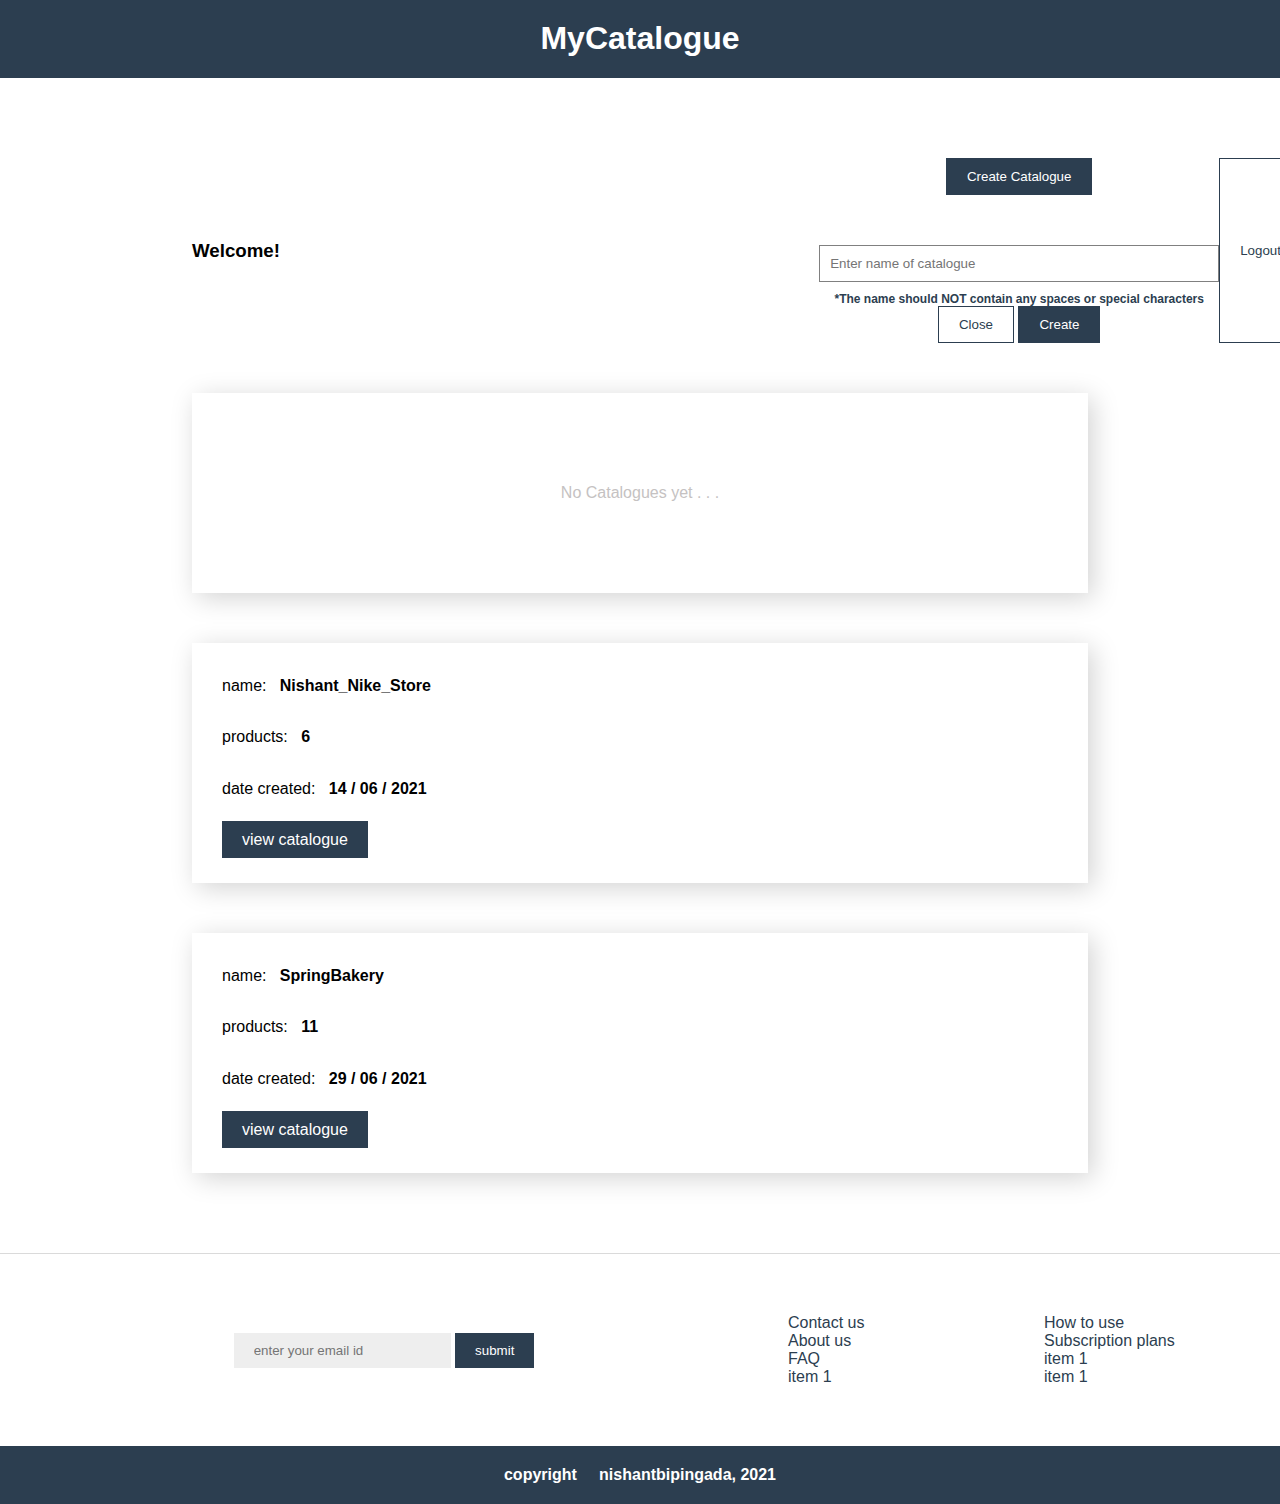
<file: index.html>
<!doctype html>
<html lang="en">

<head>
    <meta charset="utf-8">
    <meta name="viewport" content="width=device-width, initial-scale=1">
    <link href="https://cdn.jsdelivr.net/npm/bootstrap@5.0.1/dist/css/bootstrap.min.css" rel="stylesheet"
        integrity="sha384-+0n0xVW2eSR5OomGNYDnhzAbDsOXxcvSN1TPprVMTNDbiYZCxYbOOl7+AMvyTG2x" crossorigin="anonymous">
    <link rel="stylesheet" href="css/index.css">
    <title>Hello, world!</title>
</head>
<body>
    <header><h1>MyCatalogue</h1></header>

    <section id="main">
        <div id="create">
            <h3>Welcome!</h3>
            <div id="logoutBtnDiv">
                <div id="modal">
                    <button type="button" class="myBtn createCatalogueButton" data-bs-toggle="modal" data-bs-target="#exampleModal">
                        Create Catalogue
                    </button>

                    <!-- Modal -->
                    <div class="modal fade myModal" id="exampleModal" tabindex="-1" aria-labelledby="exampleModalLabel"
                        aria-hidden="true">
                        <div class="modal-dialog">
                            <div class="modal-content">
                                <div class="modal-body">
                                    <form>
                                        <input type="text" name="catalogueName" id="catalogueName" placeholder="Enter name of catalogue" autocomplete="off" required>
                                    </form>
                                    <p>*The name should NOT contain any spaces or special characters</p>
                                </div>
                                <div class="modal-footer">
                                    <button type="button" class="myBtnSecondary closeBtn" data-bs-dismiss="modal">Close</button>
                                    <button type="button" class="myBtn createBtn">Create</button>
                                </div>
                            </div>
                        </div>
                    </div>
                </div>
                <button class="myBtnSecondary">Logout</button>
            </div>
        </div>

        <div id="empty_catalogue_section">
            <p>No Catalogues yet . . .</p>
        </div>

        <div id="catalogue_section">
            <p>name: &nbsp;&nbsp;<strong>Nishant_Nike_Store</strong></p>
            <p>products: &nbsp;&nbsp;<strong>6</strong></p>
            <p>date created: &nbsp;&nbsp;<strong>14 / 06 / 2021</strong></p>
            <p><a href="./catalogue.html">view catalogue</a></p>
        </div>
        
        <div id="catalogue_section">
            <p>name: &nbsp;&nbsp;<strong>SpringBakery</strong></p>
            <p>products: &nbsp;&nbsp;<strong>11</strong></p>
            <p>date created: &nbsp;&nbsp;<strong>29 / 06 / 2021</strong></p>
            <p><a href="./catalogue.html">view catalogue</a></p>
        </div>
    </section>

    <footer>
        <div class="sub_footer">
            <div class="newsletter">
                <form>
                    <input type="email" name="newsletterEmail" id="newsletterEmail" placeholder="enter your email id" required>
                    <input type="submit" value="submit">
                </form>
            </div>
            <div class="column1">
                <p><a href="#">Contact us</a></p>
                <p><a href="#">About us</a></p>
                <p><a href="#">FAQ</a></p>
                <p><a href="#">item 1</a></p>
            </div>
            <div class="column2">
                <p><a href="#">How to use</a></p>
                <p><a href="#">Subscription plans</a></p>
                <p><a href="#">item 1</a></p>
                <p><a href="#">item 1</a></p>
            </div>
        </div>
        <div class="copyright"><p>copyright &nbsp;&nbsp;&nbsp; nishantbipingada, 2021</p></div>
    </footer>

    <script src="https://cdn.jsdelivr.net/npm/bootstrap@5.0.1/dist/js/bootstrap.bundle.min.js"
        integrity="sha384-gtEjrD/SeCtmISkJkNUaaKMoLD0//ElJ19smozuHV6z3Iehds+3Ulb9Bn9Plx0x4"
        crossorigin="anonymous"></script>
</body>
</html>
</file>
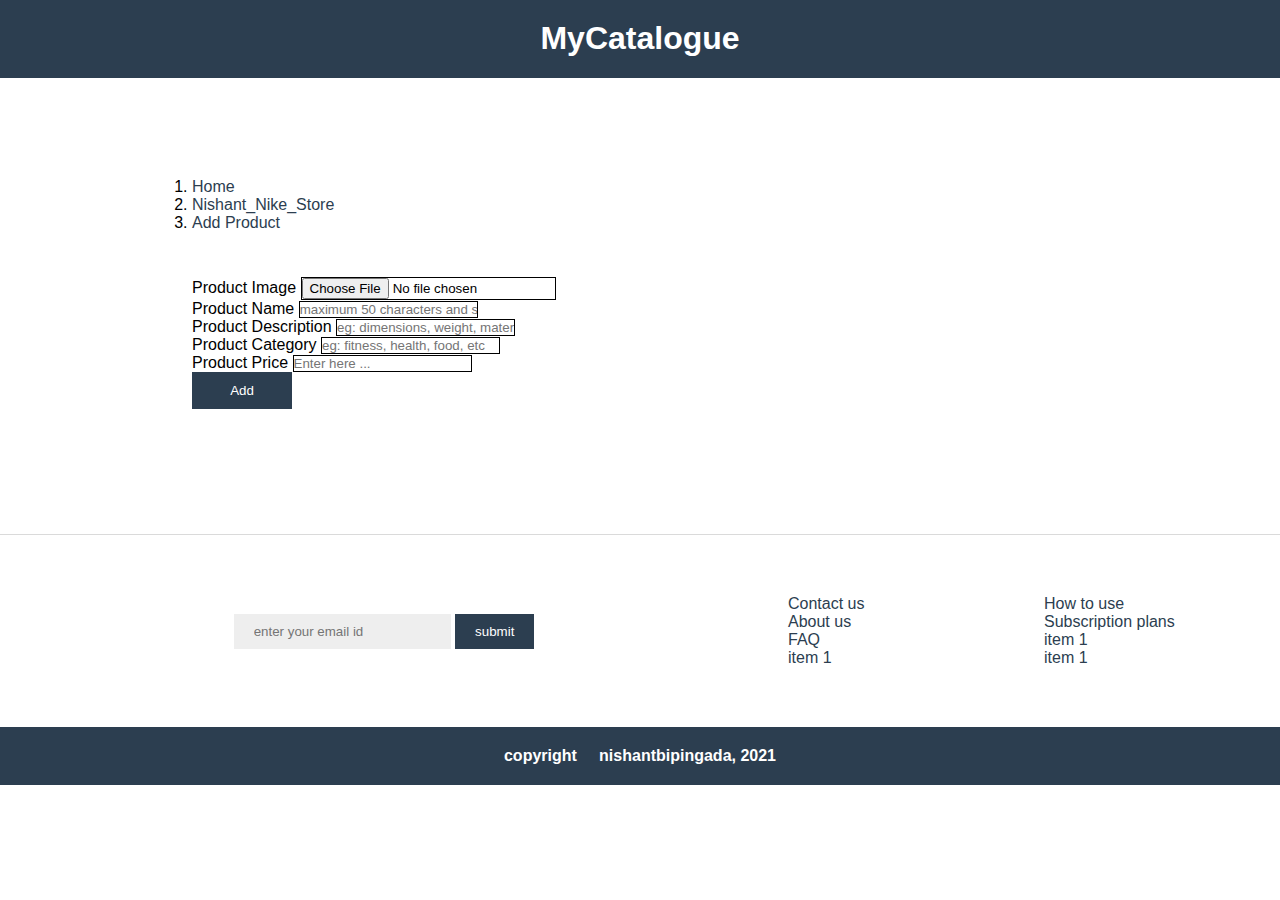
<file: addProduct.html>
<!doctype html>
<html lang="en">
<head>
    <meta charset="utf-8">
    <meta name="viewport" content="width=device-width, initial-scale=1">
    <link href="https://cdn.jsdelivr.net/npm/bootstrap@5.0.1/dist/css/bootstrap.min.css" rel="stylesheet"
        integrity="sha384-+0n0xVW2eSR5OomGNYDnhzAbDsOXxcvSN1TPprVMTNDbiYZCxYbOOl7+AMvyTG2x" crossorigin="anonymous">
    <link rel="stylesheet" href="css/index.css">
    <link rel="stylesheet" href="css/catalogue.css">
    <title>Hello, world!</title>
</head>
<style>
    .addProduct {
        /* border: 1px solid black; */
        width: 70%;
        margin: 20px auto 100px;
        max-height: 100%;
        padding: 25px 0;
    }

    #submitBtn {
        width: 100px;
    }

    #product_image,
    #product_name,
    #product_description,
    #product_category,
    #product_price {
        box-shadow: none;
        border: 1px solid black;
    }

    @media screen and (max-width: 768px) {
        .addProduct {
            width: 80%;
        }
    }

</style>
<body>
    <header><h1>MyCatalogue</h1></header>

    <div id="breadcrums">
        <nav aria-label="breadcrumb">
            <ol class="breadcrumb">
                <li class="breadcrumb-item"><a href="./index.html">Home</a></li>
                <li class="breadcrumb-item"><a href="./catalogue.html">Nishant_Nike_Store</a></li>
                <li class="breadcrumb-item"><a href="#">Add Product</a></li>
            </ol>
        </nav>
    </div>

    <section class="addProduct">
        <form>
            <div class="mb-4">
            <label for="formGroupExampleInput" class="form-label">Product Image</label>
            <input type="file" class="form-control" id="product_image" placeholder="Example input placeholder" required>
            </div>
            <div class="mb-4">
            <label for="formGroupExampleInput" class="form-label">Product Name</label>
            <input type="text" class="form-control" id="product_name" placeholder="maximum 50 characters and special characters or spaces are not allowed" autocomplete="off" required>
            </div>
            <div class="mb-4">
            <label for="formGroupExampleInput2" class="form-label">Product Description</label>
            <input type="text" class="form-control" id="product_description" placeholder="eg: dimensions, weight, material, etc" autocomplete="off" required>
            </div>
            <div class="mb-4">
            <label for="formGroupExampleInput2" class="form-label">Product Category</label>
            <input type="text" class="form-control" id="product_category" placeholder="eg: fitness, health, food, etc" autocomplete="off" required>
            </div>
            <div class="mb-4">
            <label for="formGroupExampleInput2" class="form-label">Product Price</label>
            <input type="text" class="form-control" id="product_price" placeholder="Enter here ..." autocomplete="off" required>
            </div>
            <input type="submit" id="submitBtn" value="Add" class="myBtn">
        </form>
    </section>
    
    <footer>
        <div class="sub_footer">
            <div class="newsletter">
                <form>
                    <input type="email" name="newsletterEmail" id="newsletterEmail" placeholder="enter your email id" required>
                    <input type="submit" value="submit">
                </form>
            </div>
            <div class="column1">
                <p><a href="#">Contact us</a></p>
                <p><a href="#">About us</a></p>
                <p><a href="#">FAQ</a></p>
                <p><a href="#">item 1</a></p>
            </div>
            <div class="column2">
                <p><a href="#">How to use</a></p>
                <p><a href="#">Subscription plans</a></p>
                <p><a href="#">item 1</a></p>
                <p><a href="#">item 1</a></p>
            </div>
        </div>
        <div class="copyright"><p>copyright &nbsp;&nbsp;&nbsp; nishantbipingada, 2021</p></div>
    </footer>

    <script src="https://cdn.jsdelivr.net/npm/bootstrap@5.0.1/dist/js/bootstrap.bundle.min.js"
        integrity="sha384-gtEjrD/SeCtmISkJkNUaaKMoLD0//ElJ19smozuHV6z3Iehds+3Ulb9Bn9Plx0x4"
        crossorigin="anonymous"></script>
</body>
</file>
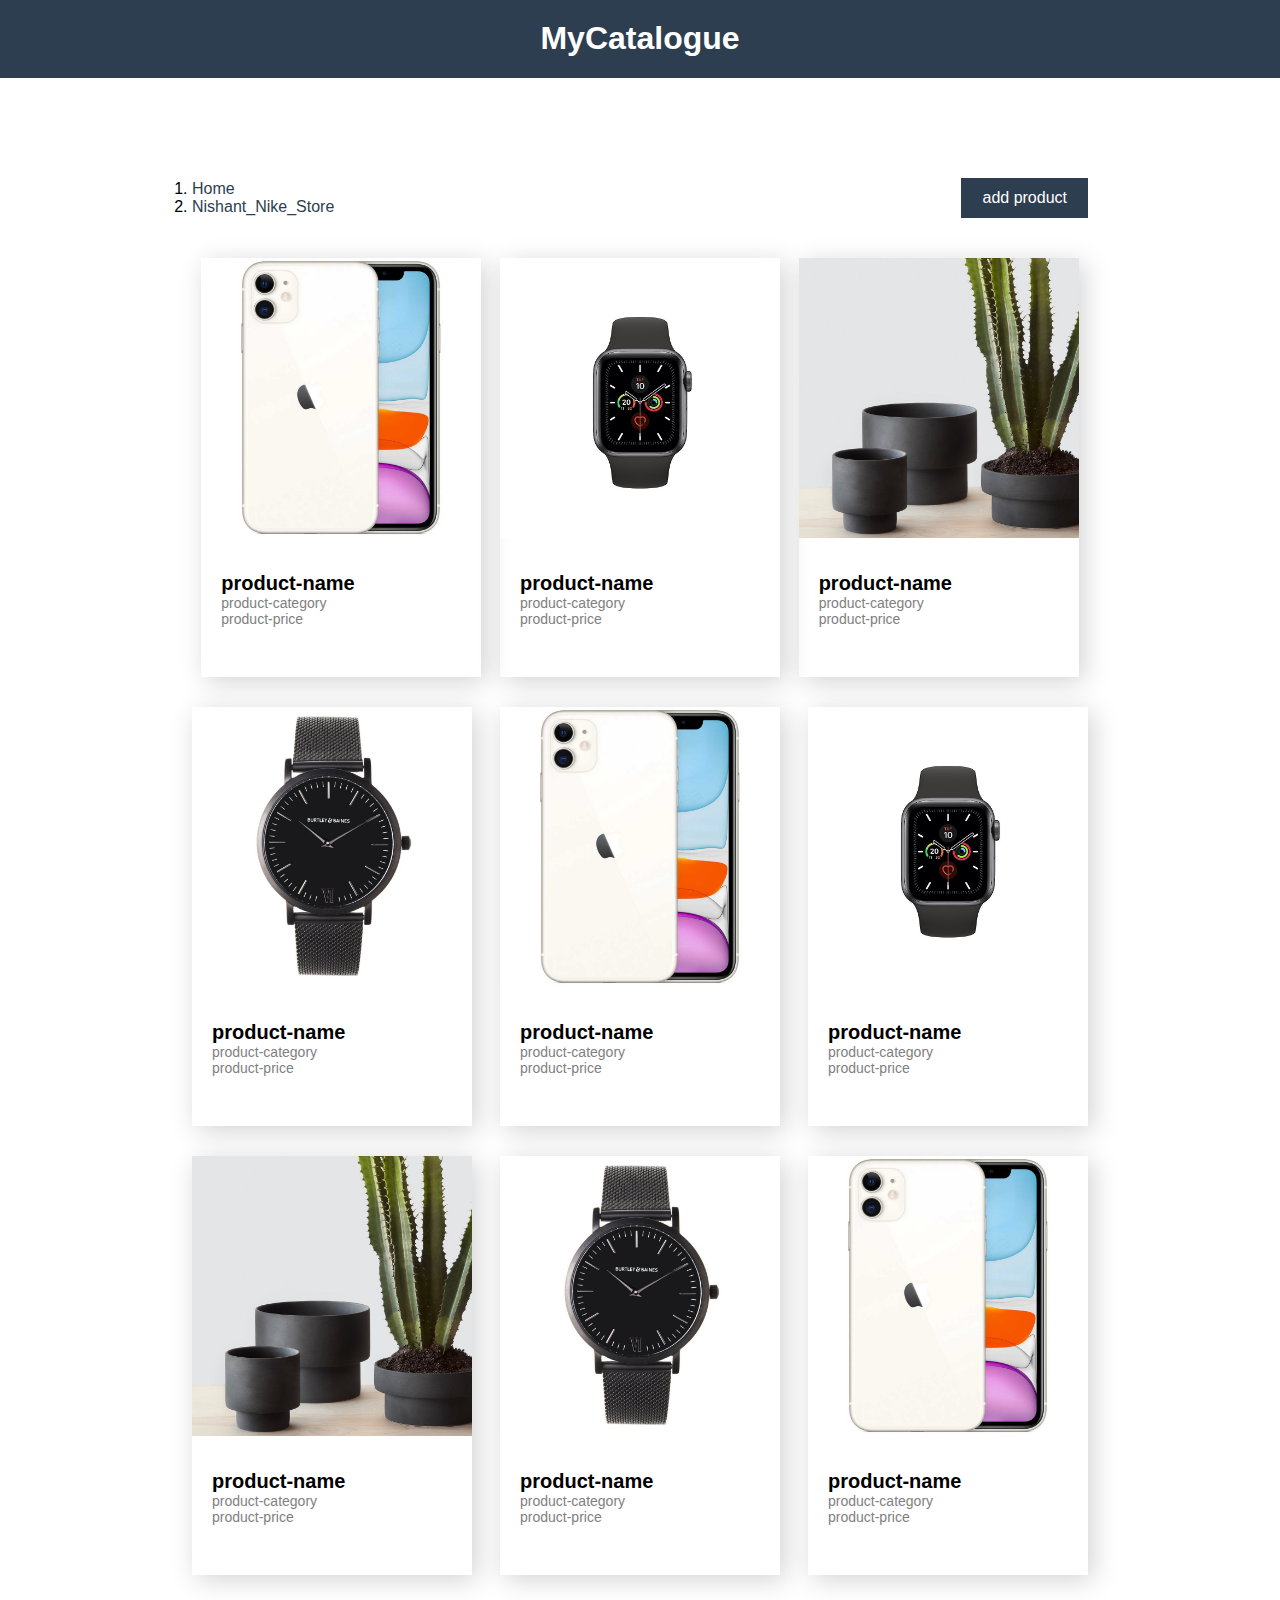
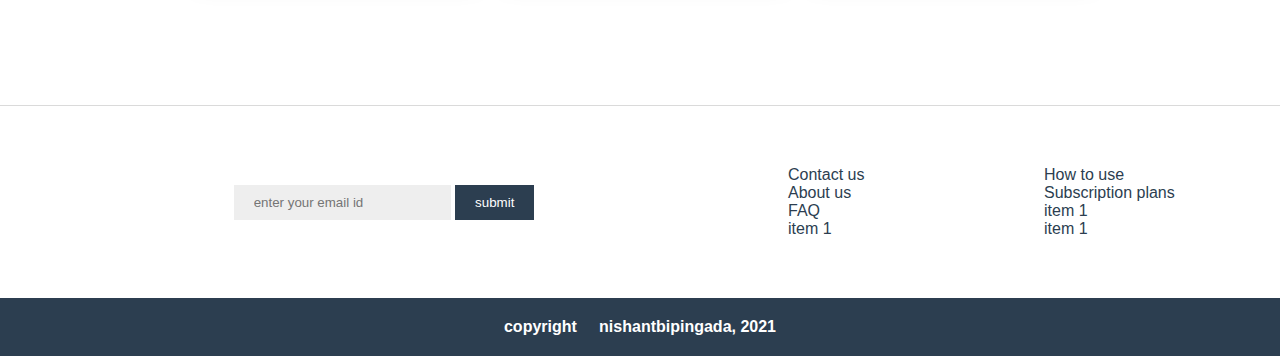
<file: catalogue.html>
<!doctype html>
<html lang="en">

<head>
    <meta charset="utf-8">
    <meta name="viewport" content="width=device-width, initial-scale=1">
    <link href="https://cdn.jsdelivr.net/npm/bootstrap@5.0.1/dist/css/bootstrap.min.css" rel="stylesheet"
        integrity="sha384-+0n0xVW2eSR5OomGNYDnhzAbDsOXxcvSN1TPprVMTNDbiYZCxYbOOl7+AMvyTG2x" crossorigin="anonymous">
    <link rel="stylesheet" href="css/index.css">
    <link rel="stylesheet" href="css/catalogue.css">
    <title>Hello, world!</title>
</head>

<body>
    <header><h1>MyCatalogue</h1></header>

    <div id="breadcrums">
        <nav aria-label="breadcrumb">
            <ol class="breadcrumb">
                <li class="breadcrumb-item"><a href="./index.html">Home</a></li>
                <li class="breadcrumb-item"><a href="#">Nishant_Nike_Store</a></li>
            </ol>
        </nav>
        <a href="./addProduct.html" class="myBtn add_product_btn">add product</a>
    </div>

    <section id="catalogue">
        <a href="./product.html">
            <div class="product">
                <img src="./img/appleIphone11.jpg" alt="">
                <div>
                    <p id="productName">product-name</p>
                    <p id="productCategory">product-category</p>
                    <p id="productPrice">product-price</p>
                </div>
            </div>
        </a>
        <a href="./product.html">
            <div class="product">
                <img src="./img/appleWatch.jpg" alt="">
                <div>
                    <p id="productName">product-name</p>
                    <p id="productCategory">product-category</p>
                    <p id="productPrice">product-price</p>
                </div>
            </div>
        </a>
        <a href="./product.html">
            <div class="product">
                <img src="./img/Plant.jpg" alt="">
                <div>
                    <p id="productName">product-name</p>
                    <p id="productCategory">product-category</p>
                    <p id="productPrice">product-price</p>
                </div>
            </div>
        </a>
        
        <div class="product">
            <img src="./img/Watch.jpg" alt="">
            <div>
                <p id="productName">product-name</p>
                <p id="productCategory">product-category</p>
                <p id="productPrice">product-price</p>
            </div>
        </div>
        <div class="product">
            <img src="./img/appleIphone11.jpg" alt="">
            <div>
                <p id="productName">product-name</p>
                <p id="productCategory">product-category</p>
                <p id="productPrice">product-price</p>
            </div>
        </div>
        <div class="product">
            <img src="./img/appleWatch.jpg" alt="">
            <div>
                <p id="productName">product-name</p>
                <p id="productCategory">product-category</p>
                <p id="productPrice">product-price</p>
            </div>
        </div>

        <div class="product">
            <img src="./img/Plant.jpg" alt="">
            <div>
                <p id="productName">product-name</p>
                <p id="productCategory">product-category</p>
                <p id="productPrice">product-price</p>
            </div>
        </div>
        <div class="product">
            <img src="./img/Watch.jpg" alt="">
            <div>
                <p id="productName">product-name</p>
                <p id="productCategory">product-category</p>
                <p id="productPrice">product-price</p>
            </div>
        </div>
        <div class="product">
            <img src="./img/appleIphone11.jpg" alt="">
            <div>
                <p id="productName">product-name</p>
                <p id="productCategory">product-category</p>
                <p id="productPrice">product-price</p>
            </div>
        </div>
    </section>

    <footer>
        <div class="sub_footer">
            <div class="newsletter">
                <form>
                    <input type="email" name="newsletterEmail" id="newsletterEmail" placeholder="enter your email id" required>
                    <input type="submit" value="submit">
                </form>
            </div>
            <div class="column1">
                <p><a href="#">Contact us</a></p>
                <p><a href="#">About us</a></p>
                <p><a href="#">FAQ</a></p>
                <p><a href="#">item 1</a></p>
            </div>
            <div class="column2">
                <p><a href="#">How to use</a></p>
                <p><a href="#">Subscription plans</a></p>
                <p><a href="#">item 1</a></p>
                <p><a href="#">item 1</a></p>
            </div>
        </div>
        <div class="copyright"><p>copyright &nbsp;&nbsp;&nbsp; nishantbipingada, 2021</p></div>
    </footer>

    <script src="https://cdn.jsdelivr.net/npm/bootstrap@5.0.1/dist/js/bootstrap.bundle.min.js"
        integrity="sha384-gtEjrD/SeCtmISkJkNUaaKMoLD0//ElJ19smozuHV6z3Iehds+3Ulb9Bn9Plx0x4"
        crossorigin="anonymous"></script>
</body>
</html>
</file>
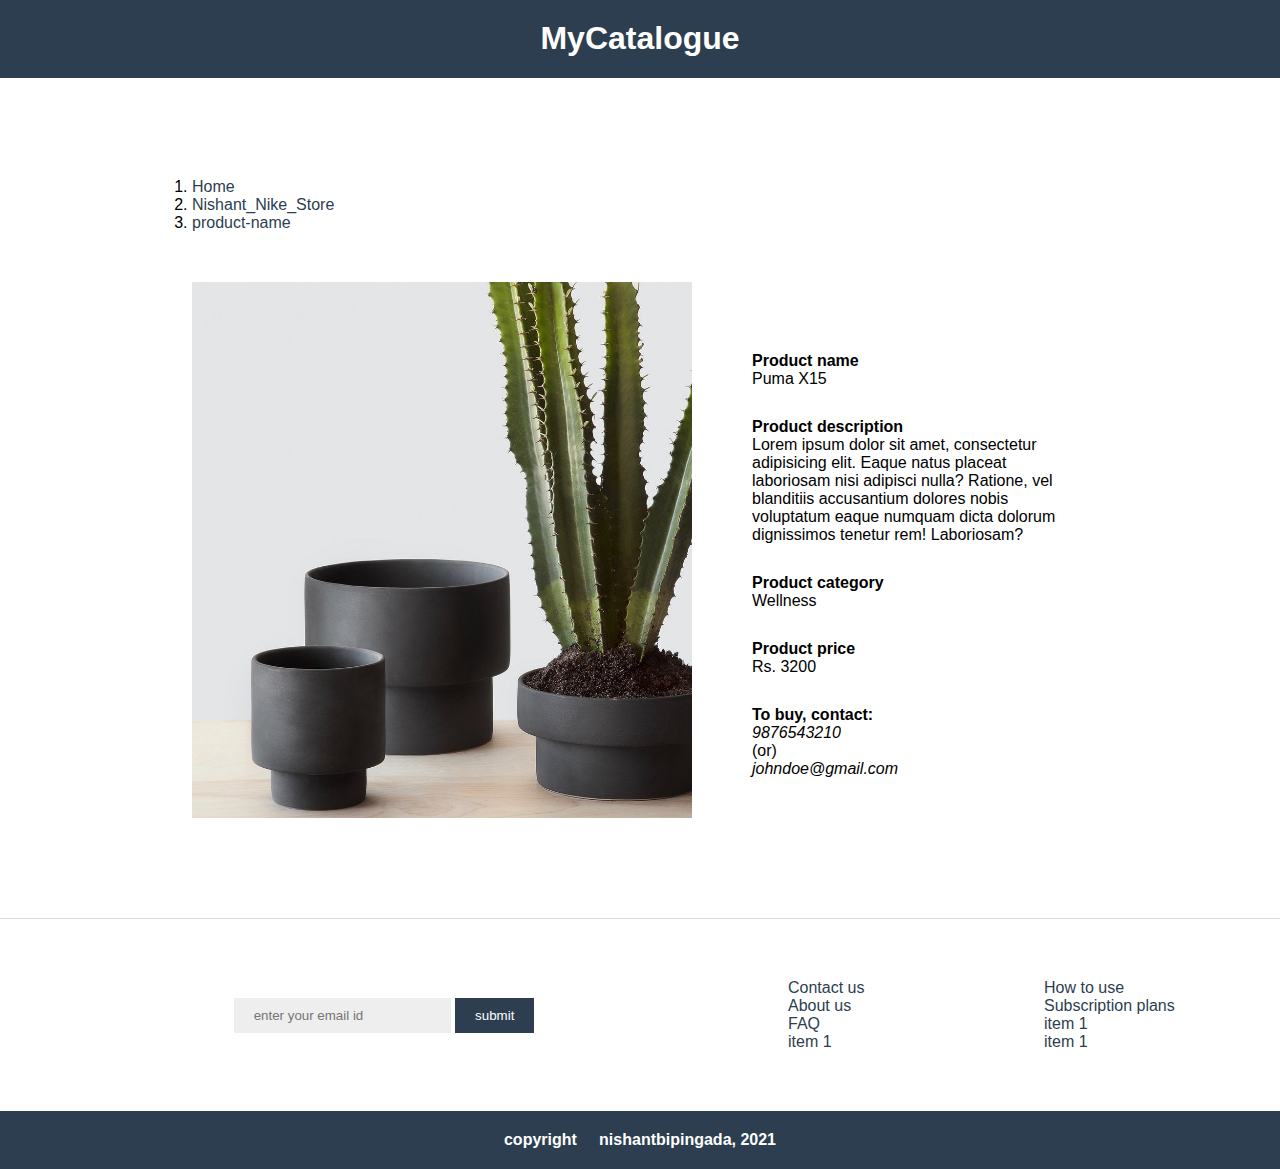
<file: product.html>
<!doctype html>
<html lang="en">
<head>
    <meta charset="utf-8">
    <meta name="viewport" content="width=device-width, initial-scale=1">
    <link href="https://cdn.jsdelivr.net/npm/bootstrap@5.0.1/dist/css/bootstrap.min.css" rel="stylesheet"
        integrity="sha384-+0n0xVW2eSR5OomGNYDnhzAbDsOXxcvSN1TPprVMTNDbiYZCxYbOOl7+AMvyTG2x" crossorigin="anonymous">
    <link rel="stylesheet" href="css/index.css">
    <link rel="stylesheet" href="css/catalogue.css">
    <link rel="stylesheet" href="css/product.css">
    <title>Hello, world!</title>
</head>
<body>
    <header><h1>MyCatalogue</h1></header>

    <div id="breadcrums">
        <nav aria-label="breadcrumb">
            <ol class="breadcrumb">
                <li class="breadcrumb-item"><a href="./index.html">Home</a></li>
                <li class="breadcrumb-item"><a href="./catalogue.html">Nishant_Nike_Store</a></li>
                <li class="breadcrumb-item"><a href="#">product-name</a></li>
            </ol>
        </nav>
        <a href="" id="removeProduct" class="btn btn-danger add_product_btn">remove product</a>
    </div>

    <section class="product_details">
        <img src="./img/Plant.jpg" class="productImage" alt="">
        <div>
            <h4>Product name</h4>
            <p>Puma X15</p>
            <h4>Product description</h4>
            <p>Lorem ipsum dolor sit amet, consectetur adipisicing elit. Eaque natus placeat laboriosam 
                nisi adipisci nulla? Ratione, vel blanditiis accusantium dolores nobis voluptatum eaque 
                numquam dicta dolorum dignissimos tenetur rem! Laboriosam?
            </p>
            <h4>Product category</h4>
            <p>Wellness</p>
            <h4>Product price</h4>
            <p>Rs. 3200</p>
            <h4>To buy, contact: </h4>
            <p>9876543210</p>
            <p>(or)</p>
            <p>johndoe@gmail.com</p>
        </div>
    </section>

    <footer>
        <div class="sub_footer">
            <div class="newsletter">
                <form>
                    <input type="email" name="newsletterEmail" id="newsletterEmail" placeholder="enter your email id" required>
                    <input type="submit" value="submit">
                </form>
            </div>
            <div class="column1">
                <p><a href="#">Contact us</a></p>
                <p><a href="#">About us</a></p>
                <p><a href="#">FAQ</a></p>
                <p><a href="#">item 1</a></p>
            </div>
            <div class="column2">
                <p><a href="#">How to use</a></p>
                <p><a href="#">Subscription plans</a></p>
                <p><a href="#">item 1</a></p>
                <p><a href="#">item 1</a></p>
            </div>
        </div>
        <div class="copyright"><p>copyright &nbsp;&nbsp;&nbsp; nishantbipingada, 2021</p></div>
    </footer>


    <script>
        var removeProduct = document.getElementById("removeProduct");
        removeProduct.addEventListener('click', function() {
            alert("Are you sure you want to remove this product?");
        })
    </script>

    <script src="https://cdn.jsdelivr.net/npm/bootstrap@5.0.1/dist/js/bootstrap.bundle.min.js"
        integrity="sha384-gtEjrD/SeCtmISkJkNUaaKMoLD0//ElJ19smozuHV6z3Iehds+3Ulb9Bn9Plx0x4"
        crossorigin="anonymous"></script>
</body>
</file>
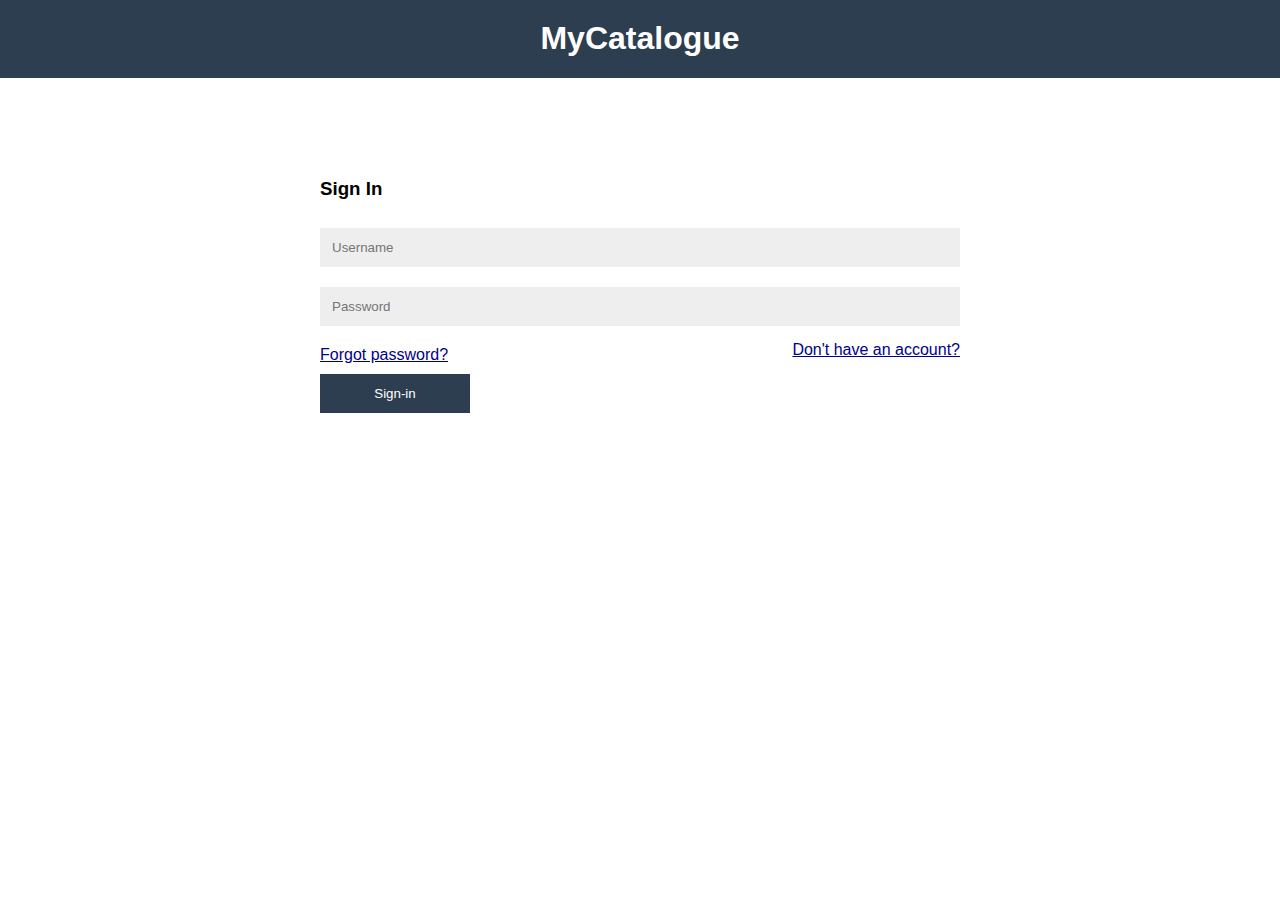
<file: signin.html>
<!doctype html>
<html lang="en">
<head>
    <meta charset="utf-8">
    <meta name="viewport" content="width=device-width, initial-scale=1">
    <link href="https://cdn.jsdelivr.net/npm/bootstrap@5.0.1/dist/css/bootstrap.min.css" rel="stylesheet"integrity="sha384-+0n0xVW2eSR5OomGNYDnhzAbDsOXxcvSN1TPprVMTNDbiYZCxYbOOl7+AMvyTG2x" crossorigin="anonymous">
    <link rel="stylesheet" href="css/index.css">
    <link rel="stylesheet" href="css/signin.css">
    <title>Hello, world!</title>
</head>
<body>
    <header>
        <h1>MyCatalogue</h1>
    </header>

    <section id="signup">
        <h3>Sign In</h3>
        <br>
        <form>
            <input type="text" name="username" id="username" placeholder="Username" autocomplete="off" required><br>
            <input type="password" name="password" id="password" placeholder="Password" autocomplete="off" required><br>
            <div>
                <p  id="forgot_password"><a href="#">Forgot password?</a></p>
                <p><a href="./signup.html">Don't have an account?</a></p>
            </div>
            <input type="submit" value="Sign-in" class="signinBtn">
        </form>
    </section>
    

    <script src="https://cdn.jsdelivr.net/npm/bootstrap@5.0.1/dist/js/bootstrap.bundle.min.js"
        integrity="sha384-gtEjrD/SeCtmISkJkNUaaKMoLD0//ElJ19smozuHV6z3Iehds+3Ulb9Bn9Plx0x4"
        crossorigin="anonymous"></script>
</body>
</html>
</file>
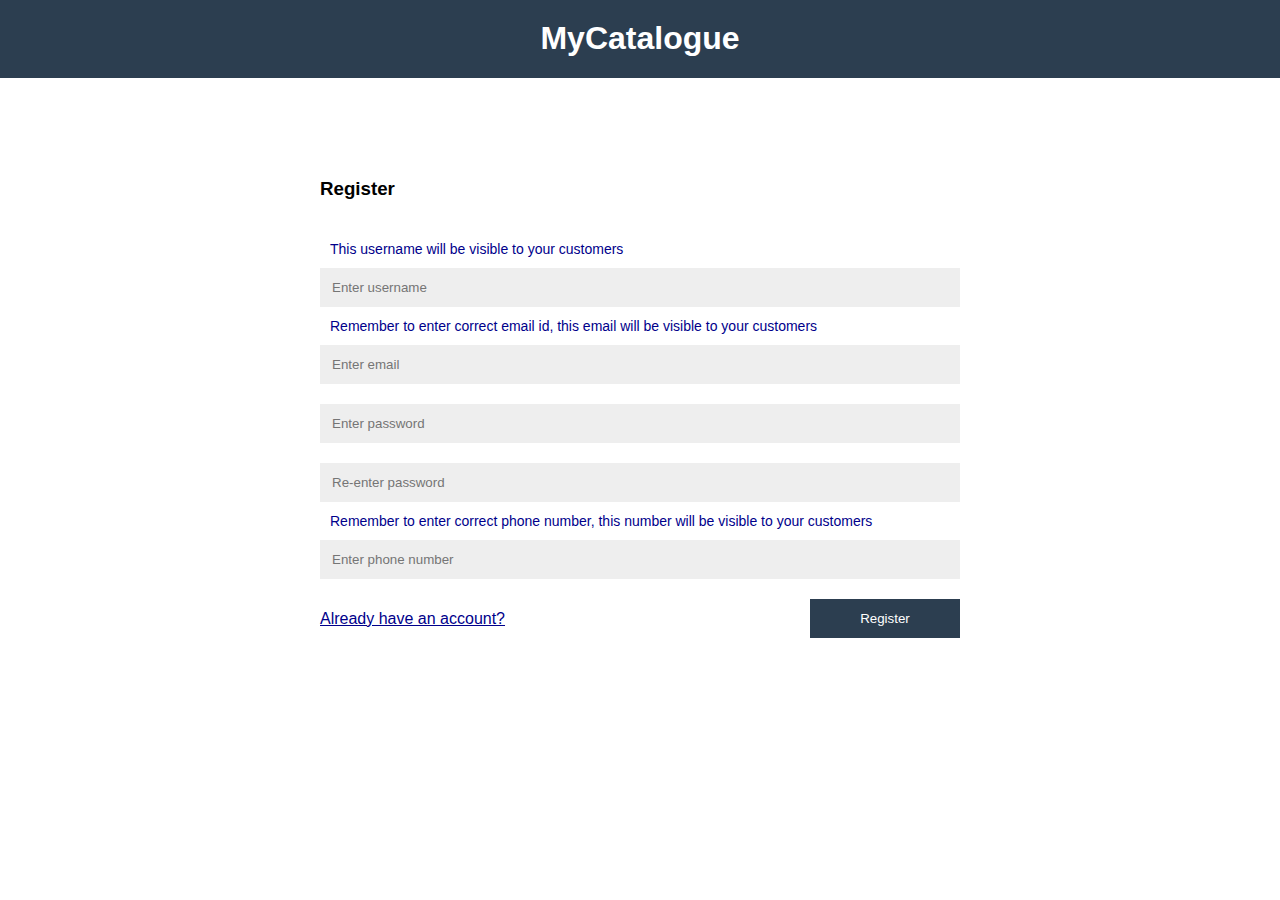
<file: signup.html>
<!doctype html>
<html lang="en">
<head>
    <meta charset="utf-8">
    <meta name="viewport" content="width=device-width, initial-scale=1">
    <link href="https://cdn.jsdelivr.net/npm/bootstrap@5.0.1/dist/css/bootstrap.min.css" rel="stylesheet"integrity="sha384-+0n0xVW2eSR5OomGNYDnhzAbDsOXxcvSN1TPprVMTNDbiYZCxYbOOl7+AMvyTG2x" crossorigin="anonymous">
    <link rel="stylesheet" href="css/index.css">
    <link rel="stylesheet" href="css/signin.css">
    <link rel="stylesheet" href="css/signup.css">
    <title>Hello, world!</title>
</head>
<body>
    <header>
        <h1>MyCatalogue</h1>
    </header>

    <section id="signup">
        <h3>Register</h3>
        <form>
            <label for="username">This username will be visible to your customers</label>
            <input type="text" name="username" id="username" placeholder="Enter username" autocomplete="off" required><br>
            <label for="email">Remember to enter correct email id, this email will be visible to your customers</label>
            <input type="email" name="email" id="email" placeholder="Enter email" autocomplete="off" required><br>
            <input type="password" name="password" id="password" placeholder="Enter password" autocomplete="off" required><br>
            <input type="password2" name="password2" id="password2" placeholder="Re-enter password" autocomplete="off" required><br>
            <label for="phone">Remember to enter correct phone number, this number will be visible to your customers</label>
            <input type="tel" name="phone" id="phone" placeholder="Enter phone number" autocomplete="off" required><br>
            <div>
                <p><a href="./signin.html">Already have an account?</a></p>
                <input type="submit" value="Register">
            </div>
        </form>
    </section>

    <script src="https://cdn.jsdelivr.net/npm/bootstrap@5.0.1/dist/js/bootstrap.bundle.min.js"
    integrity="sha384-gtEjrD/SeCtmISkJkNUaaKMoLD0//ElJ19smozuHV6z3Iehds+3Ulb9Bn9Plx0x4"
    crossorigin="anonymous"></script>
</body>
</html>
</file>
<file: css/index.css>
* {
    margin: 0;
    padding: 0;
    box-sizing: border-box;
    font-family: sans-serif;
}

header {
    width: 100%;
    padding: 20px 0;
    color: white;
    background-color: #2c3e50;
    border-bottom: 1px solid #2c3e50;
    text-align: center;
}

.myBtn {
    border: 1.5px solid #2c3e50;
    color: white;
    background-color: #2c3e50;
    padding: 10px 20px;
}

.myBtnSecondary {
    color: #2c3e50;
    background-color: white;
    border: 1.5px solid #2c3e50;
    padding: 10px 20px;
}

#main {
    margin: 80px auto;
    /* border: 1px solid black; */
    width: 70%;
    max-height: 100%;
}

#create {
    display: flex;
    align-items: center;
    justify-content: space-between;
}

.createCatalogueButton:focus,
.closeBtn:focus,
.createBtn:focus {
    box-shadow: none;
}

#logoutBtnDiv {
    display: flex;
    justify-content: space-between;
    width: 30%;
    /* border: 1px solid black; */
} 

#logoutBtnDiv button {
    border-radius: 0;
}

#modal {
    text-align: center;
}

#catalogueName {
    width: 400px;
    padding: 10px;
    margin: 50px 0 0 0;
    outline: none;
    border: 1px solid gray;
}

.modal-body p {
    color: #2c3e50;
    font-weight: bold;
    font-size: 12px;
    margin: 10px 0 0 0;
}

#empty_catalogue_section {
    height: 200px;
    /* border: 1px dashed rgb(148, 148, 148); */
    /* border-radius: 10px; */
    margin: 50px 0;
    box-shadow: 5px 5px 25px lightgray;

    display: flex;
    align-items: center;
    justify-content: center;
    
    /* display: none; */
}

#empty_catalogue_section p {
    padding: 0;
    margin: 0;
    color: rgb(197, 194, 194);
}

#catalogue_section {
    height: 240px;
    /*border: 1px solid rgb(212, 212, 212); */
    /*border-radius: 10px; */
    margin: 50px 0;
    padding: 0 30px;
    box-shadow: 5px 5px 25px lightgray;

    display: flex;
    flex-direction: column;
    align-items: flex-start;
    justify-content: space-evenly;
}

#catalogue_section p{
    margin: 0;
}

#catalogue_section  p a {
    color: white;
    background-color: #2c3e50;
    padding: 10px 20px;
    margin: 0;
    text-decoration: none;
}


/* ===================== FOOTER CSS ======================== */

footer {
    border-top: 1px solid rgb(218, 218, 218);
    max-height: 100%;
    width: 100%;

    display: flex;
    flex-direction: column;
}

footer a {
    text-decoration: none;
    color: #2c3e50;
}

footer a:hover {
    text-decoration: underline;
    color: #2c3e50;
}

.sub_footer {
    display: flex;
    align-items: center;
    justify-content: space-evenly;
    padding: 40px 0;
}

.newsletter {
    width: 60%;
    padding: 20px;
}

.column1, .column2 {
    text-align: left;
    padding: 20px;
    width: 20%;
}

.newsletter form {
    text-align: center;
}

.newsletter input{
    background-color: rgb(238, 238, 238);
    border: none;
    padding: 10px 20px;
    outline: none;
}

.newsletter input[type=submit]{
    color: white;
    background-color: #2c3e50;
}

.copyright {
    /* border: 1px solid black; */
    width: 100%;
    padding: 20px 0;
    color: white;
    font-weight: bold;
    background-color: #2c3e50;
    text-align: center;
}

.copyright p {
    margin: 0;
}

/* ===================== END OF FOOTER CSS ======================== */


@media screen and (max-width: 768px) {

    #main {
        width: 80%;
    }

    #create {
        flex-direction: column;
        align-items: flex-start;
    }

    #create h3 {
        margin-bottom: 30px;
    }

    #logoutBtnDiv {
        display: flex;
        justify-content: space-between;
        width: 100%;
        /* border: 1px solid black; */
    }

    #catalogueName {
        width: 100%;
    }

    /* ===================== FOOTER CSS ======================== */


    .sub_footer {
        flex-direction: column;
    }

    .newsletter, .column1, .column2 {
        width: 90%;
        padding: 20px 0;
    }

    .newsletter form {
        text-align: center;
    }

    .column1, .column2 {
        text-align: center;
    }

    .newsletter input{
        padding: 10px;
    }


    /* ===================== END OF FOOTER CSS ======================== */
}
</file>
<file: css/catalogue.css>
#breadcrums {
    width: 70%;
    margin: 100px auto 0px;
    /* border: 1px solid black; */

    display: flex;
    align-items: center;
    justify-content: space-between;
}

#breadcrums ol li a {
    text-decoration: none;
    color: #2c3e50;
}

.add_product_btn {
    color: white !important;
    text-decoration: none;
    text-align: center;
}

#catalogue {
    width: 70%;
    margin: 40px auto 100px;
    /* border: 1px solid black; */

    display: flex;
    flex-wrap: wrap;
    align-items: center;
    justify-content: space-between;
}

#catalogue a {
    text-decoration: none;
    color: black;
    margin: auto;
}

.product
{
    width: 280px; 
    max-height: 100%;
    /* border: 1px solid black; */
    margin: 0 0 30px 0;
    padding: 0 0 20px 0;
    box-shadow: 5px 5px 25px lightgray;
}

.product img {
    max-width: 280px;
    /* border: 1px solid black; */
}

.product div {
    margin: 20px;
    padding: 10px 0;
    /* border: 1px solid black; */
}

.product div p {
    margin: 0;
}

#productName {
    font-weight: bold;
    font-size: 20px;
}

#productCategory, #productPrice {
    font-size: 14px;
    color: gray;
}

@media screen and (max-width: 768px) {

    #breadcrums {
        width: 80%;
        flex-direction: column;
    }

    .add_product_btn {
        margin: 20px 0 0 0;
        width: 200px;
    }

    #catalogue {
        width: 90%;
    }

    .product {
        margin: auto;
        margin-bottom: 30px;
    }
}
</file>
<file: css/product.css>
#removeProduct {
    border-radius: 0;
}

.product_details {
    width: 70%;
    max-height: 100%;
    margin: 50px auto 100px;
    /* border: 1px solid black; */

    display: flex;
}

.product_details img {
    flex: 1;
    width: 500px;
}

.product_details div {
    flex: 1;
    /* border: 1px solid black; */
    padding: 40px 0 40px 60px;
}

.product_details div h4 {
    margin-top: 30px;
    font-weight: bold;
}

.product_details div p {
    margin: 0;
}

.product_details div p:nth-child(10), .product_details div p:nth-child(12) {
    font-style: italic;
}

@media screen and (max-width: 768px) {
    .product_details {
        width: 90%;
        flex-direction: column;
    }

    .product_details img {
        width: 90%;
        margin: auto;
    }

    .product_details div {
        text-align: center;
        padding: 40px 0;
    }

    .product_details div p:nth-child(4) {
        width: 80%;
        margin: auto;
    }
}
</file>
<file: css/signin.css>
#signup {
    width: 50%;
    max-height: 100%;
    margin: 100px auto;
    /* border: 1px solid black; */
}

#signup div {
    display: flex;
    align-items: center;
    justify-content: space-between;
}

#signup div p a {
    color: darkblue;
}

#signup input {
    width: 100%;
    padding: 12px;
    margin: 10px 0;
    border: none;
    background-color: rgb(238, 238, 238);
    outline: none;
}

#signup input[type=submit] {
    width: 150px !important;
    background-color: #2c3e50 !important;
    color: white;
}

#forgot_password {
    margin-top: 10px;
}

@media screen and (max-width: 768px) {
    #signup {
        width: 80%;
    }

    #signup p {
        margin: 10px 0;
    }

    #signup div {
        flex-direction: column;
        align-items: flex-start;
    }

    #signup input[type=submit] {
        background-color: #2c3e50 !important;
        color: white;
    }
}
</file>
<file: css/signup.css>
#signup {
    width: 50%;
    margin: 100px auto;
    max-height: 100%;
    /* border: 1px solid black; */
}

#signup h3 {
    margin-bottom: 40px;
}

#signup p {
    margin: 10px 0;
}

#signup p a {
    color: darkblue;
}

#signup form label {
    color: darkblue;
    font-size: 14px;
    margin-left: 10px;
}

@media screen and (max-width: 768px) {
    #signup {
        width: 80%;
    }

    #signup input[type=submit] {
        background-color: #2c3e50 !important;
        color: white;
    }
}
</file>
